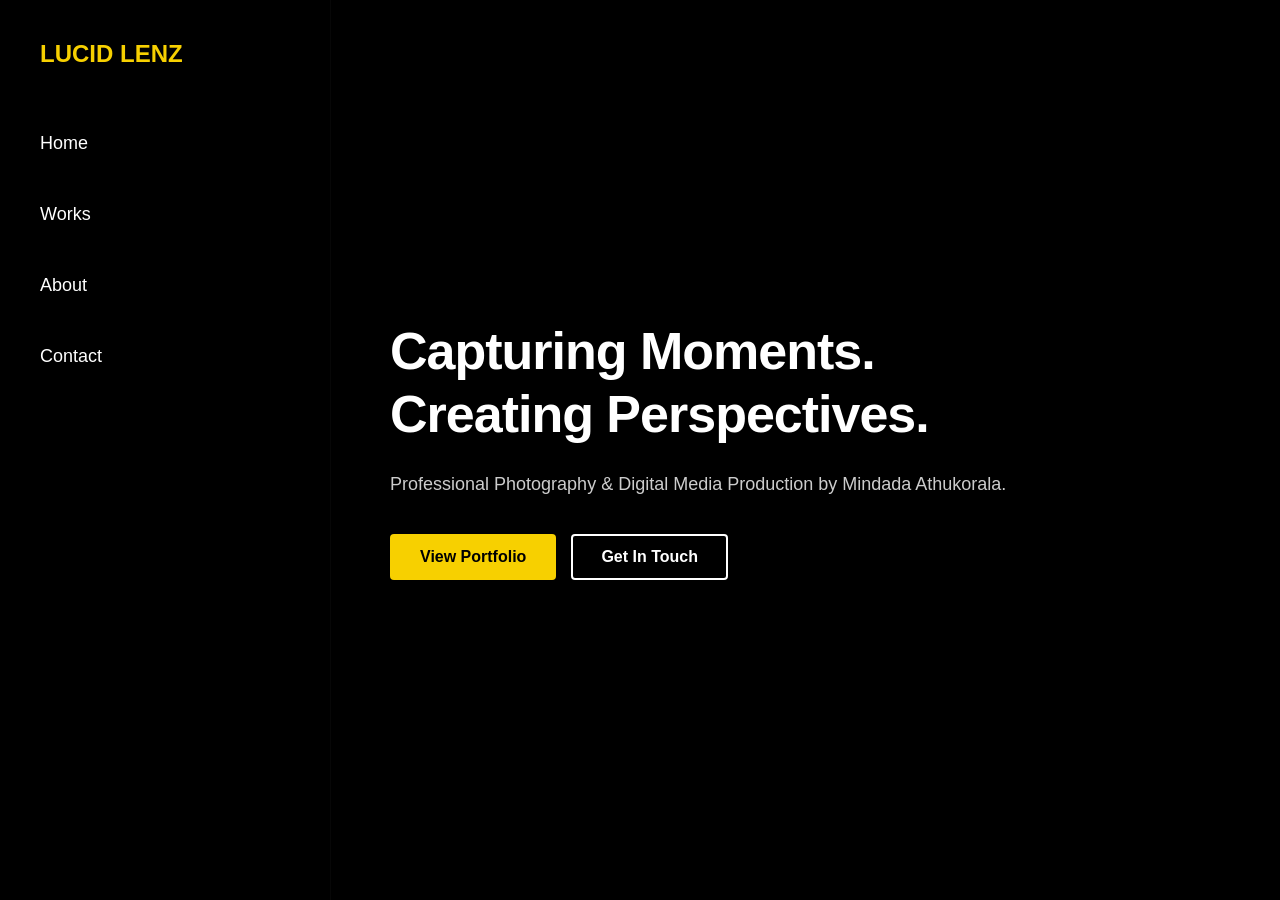
<file: index.html>
<!DOCTYPE html>
<html lang="en">
<head>
    <meta charset="UTF-8">
    <meta name="viewport" content="width=device-width, initial-scale=1.0">
    <title>Home | Lucid Lenz</title>
    <link rel="stylesheet" href="style.css">
</head>
<body>
    <!-- Navigation Sidebar -->
    <nav class="sidebar">
        <div class="logo">LUCID LENZ</div>
        <ul class="nav-links">
            <li><a href="index.html">Home</a></li>
            <li><a href="works.html">Works</a></li>
            <li><a href="about.html">About</a></li>
            <li><a href="contact.html">Contact</a></li>
        </ul>
    </nav>

    <!-- Welcome Hero Section -->
    <main class="home-container">
        <!-- Background Slideshow -->
        <div class="slideshow-container">
            <div class="slide" style="background-image: url('assets/5.png');"></div>
            <div class="slide" style="background-image: url('assets/7.png');"></div>
            <div class="slide" style="background-image: url('assets/3.png');"></div>
            <div class="slide" style="background-image: url('assets/4.png');"></div>
        </div>

        <!-- Welcome Text Overlay -->
        <div class="welcome-overlay">
            <div class="welcome-content">
                <h1>Capturing Moments.</h1>
                <h1>Creating Perspectives.</h1>
                <p>Professional Photography & Digital Media Production by Mindada Athukorala.</p>
                <div class="home-buttons">
                    <a href="works.html" class="btn-primary">View Portfolio</a>
                    <a href="contact.html" class="btn-secondary">Get In Touch</a>
                </div>
            </div>
        </div>
    </main>
</body>
</html>
</file>
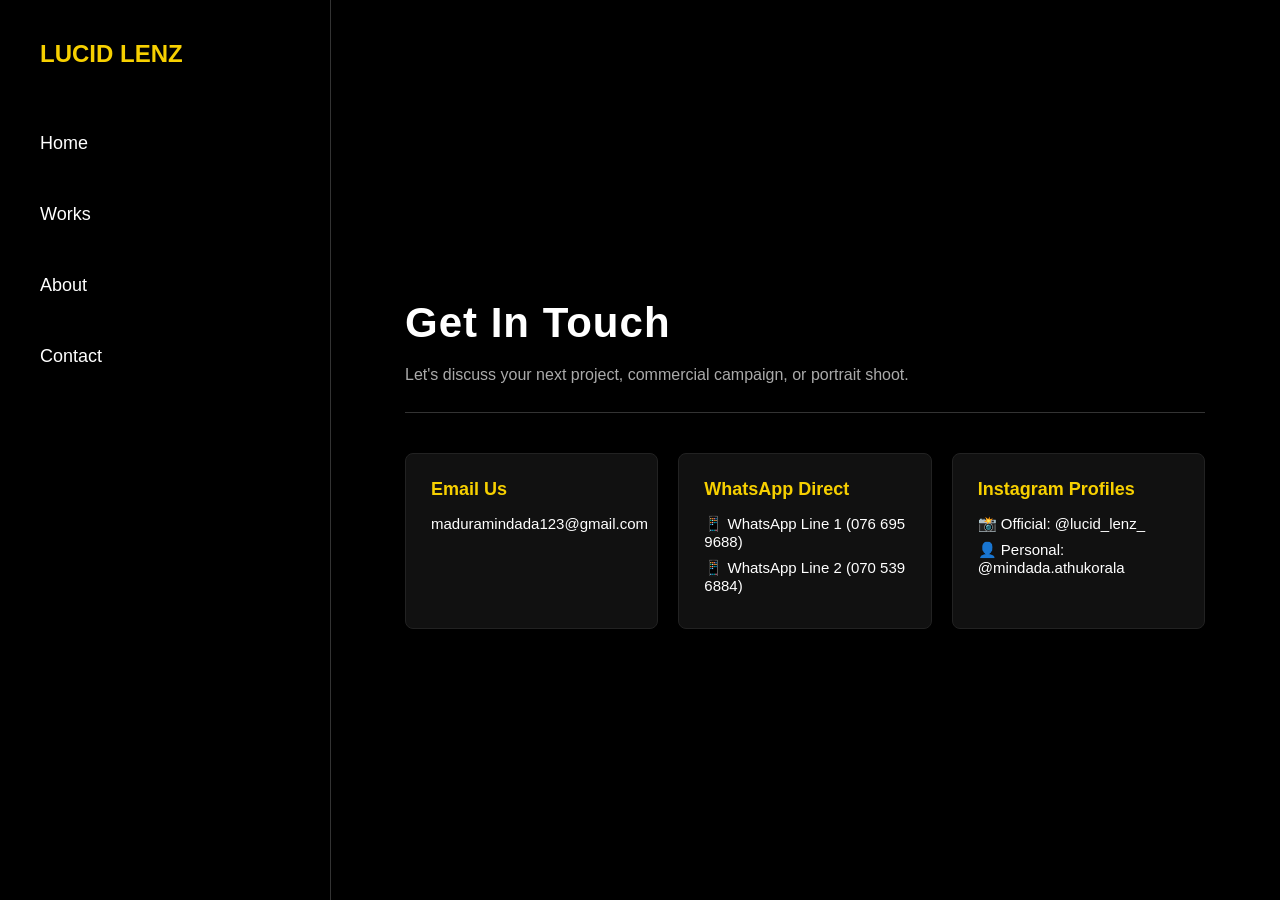
<file: contact.html>
<!DOCTYPE html>
<html lang="en">
<head>
    <meta charset="UTF-8">
    <meta name="viewport" content="width=device-width, initial-scale=1.0">
    <title>Contact | Lucid Lenz</title>
    <link rel="stylesheet" href="style.css">
</head>
<body>
    <!-- Persistent Navigation Sidebar -->
    <nav class="sidebar">
        <div class="logo">LUCID LENZ</div>
        <ul class="nav-links">
            <li><a href="index.html">Home</a></li>
            <li><a href="works.html">Works</a></li>
            <li><a href="about.html">About</a></li>
            <li><a href="contact.html">Contact</a></li>
        </ul>
    </nav>

    <!-- Main Contact Content -->
    <main class="contact-container">
        <div class="contact-box">
            <h1>Get In Touch</h1>
            <p class="contact-subtitle">Let's discuss your next project, commercial campaign, or portrait shoot.</p>
            
            <hr class="divider">

            <!-- Contact Channels -->
            <!-- Contact Channels -->
<div class="contact-methods">
    
    <!-- Gmail -->
    <div class="method-card">
        <h3>Email Us</h3>
        <p><a href="mailto:maduramindada123@gmail.com" class="contact-link">maduramindada123@gmail.com</a></p>
    </div>

    <!-- WhatsApp Numbers -->
    <div class="method-card">
        <h3>WhatsApp Direct</h3>
        <p><a href="https://wa.me/94766959688" target="_blank" class="contact-link">📱 WhatsApp Line 1 (076 695 9688)</a></p>
        <p><a href="https://wa.me/94705396884" target="_blank" class="contact-link">📱 WhatsApp Line 2 (070 539 6884)</a></p>
    </div>

    <!-- Instagram Accounts -->
    <div class="method-card">
        <h3>Instagram Profiles</h3>
        <p><a href="https://www.instagram.com/lucid_lenz_/" target="_blank" class="contact-link">📸 Official: @lucid_lenz_</a></p>
        <p><a href="https://www.instagram.com/mindada.athukorala/" target="_blank" class="contact-link">👤 Personal: @mindada.athukorala</a></p>
    </div>

</div>

            </div>
        </div>
    </main>
</body>
</html>
</file>
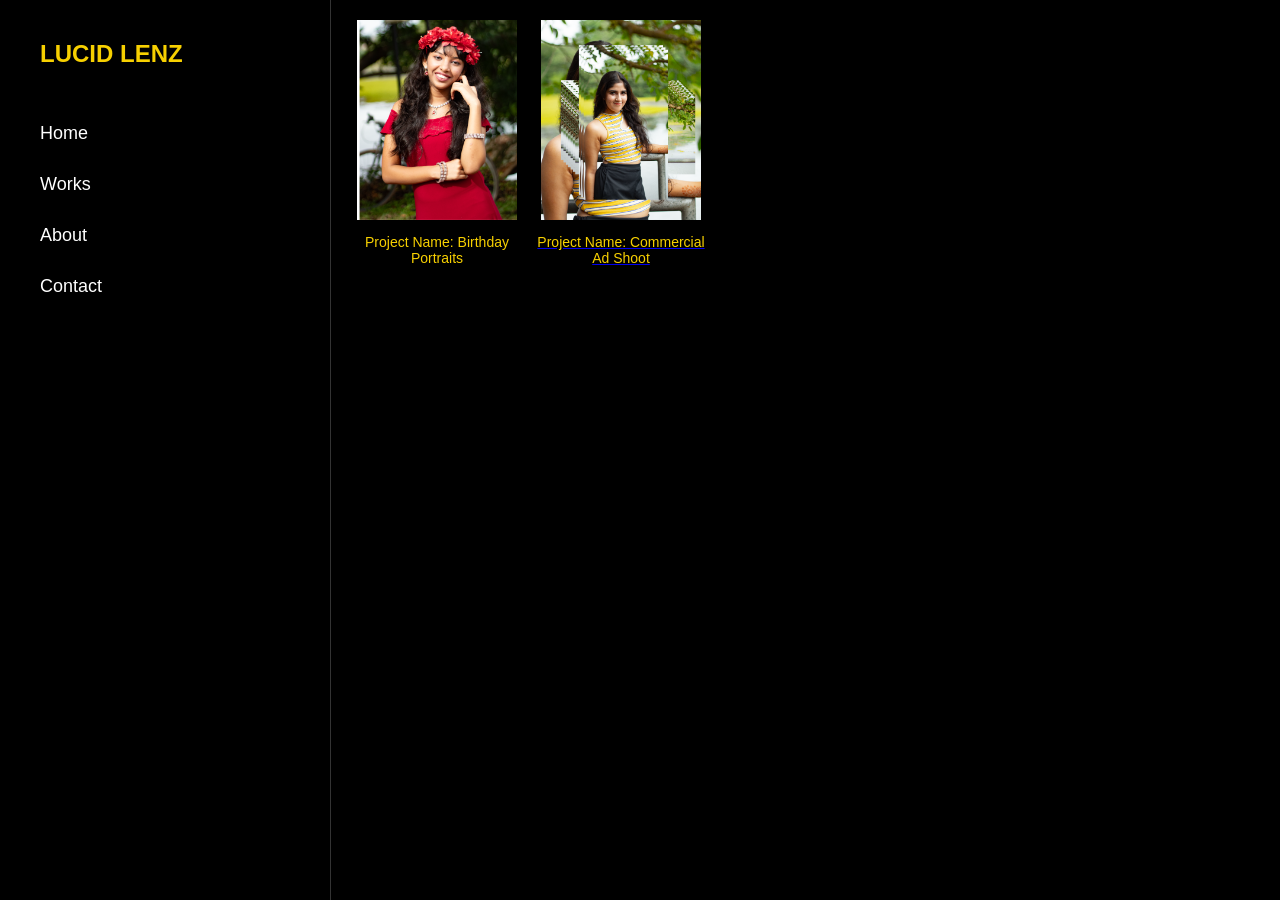
<file: works.html>
<!DOCTYPE html>
<html lang="en">
<head>
    <meta charset="UTF-8">
    <title>Works | Lucid Lenz</title>
    <link rel="stylesheet" href="style.css">
</head>
<body>
    <!-- Reuse your sidebar from index.html -->
    <nav class="sidebar">
        <div class="logo">LUCID LENZ</div>
        <ul>
            <li><a href="index.html">Home</a></li>
            <li><a href="works.html">Works</a></li>
            <li><a href="about.html">About</a></li>
            <li><a href="contact.html">Contact</a></li>
        </ul>
    </nav>

    <main class="gallery">
        <!-- Add your best work here -->
        <div class="grid-item">
    <!-- The <a> tag wraps the image to make it a link -->
    <a href="project-details.html">
        <img src="assets/3.png" alt="Photography Project">
    </a>
    <p>Project Name: Birthday Portraits</p>
</div>
        <div class="grid-item">
    <!-- The <a> tag wraps the image to make it a link -->
    <a href="project-details.html">
        <img src="assets/7.png" alt="Photography Project">
            <p>Project Name: Commercial Ad Shoot</p>
        </div>
        <!-- Add more grid-items as needed -->
    </main>
</body>
</html>
</file>
<file: style.css>
/* Home Container setup to fill layout beside sidebar */
.home-container {
    margin-left: 330px;
    width: calc(100% - 330px);
    height: 100vh;
    position: relative;
    overflow: hidden;
    box-sizing: border-box;
}

/* Slideshow Frame occupying full area background */
.slideshow-container {
    position: absolute;
    top: 0;
    left: 0;
    width: 100%;
    height: 100%;
    z-index: 1;
}

/* Base Slide configuration for fade animations */
.slide {
    position: absolute;
    top: 0;
    left: 0;
    width: 100%;
    height: 100%;
    background-size: cover;
    background-position: center;
    opacity: 0;
    animation: slideFade 16s infinite ease-in-out;
}

/* Staggered animation timing to rotate through 4 images smoothly */
.slide:nth-child(1) { animation-delay: 0s; }
.slide:nth-child(2) { animation-delay: 4s; }
.slide:nth-child(3) { animation-delay: 8s; }
.slide:nth-child(4) { animation-delay: 12s; }

/* CSS Keyframes calculating background opacity overlap timings */
@keyframes slideFade {
    0% { opacity: 0; transform: scale(1); }
    5% { opacity: 1; }
    25% { opacity: 1; }
    30% { opacity: 0; transform: scale(1.04); }
    100% { opacity: 0; }
}

/* Dark gradient mask text visibility enhancer */
.welcome-overlay {
    position: absolute;
    top: 0;
    left: 0;
    width: 100%;
    height: 100%;
    background: linear-gradient(to right, rgba(0, 0, 0, 0.85) 30%, rgba(0, 0, 0, 0.3) 100%);
    z-index: 2;
    display: flex;
    align-items: center;
    padding: 0 60px;
    box-sizing: border-box;
}

/* Welcome Text Block details */
.welcome-content {
    max-width: 650px;
    color: #ffffff;
}

.welcome-content h1 {
    font-size: 52px;
    line-height: 1.2;
    margin: 0;
    font-weight: 700;
    letter-spacing: -1px;
}

.welcome-content p {
    font-size: 18px;
    color: #ccc;
    margin: 25px 0 35px 0;
    line-height: 1.6;
}

/* Landing Interactive Action Buttons */
.home-buttons {
    display: flex;
    gap: 15px;
}

.btn-primary {
    background-color: #f7d000; /* Your signature brand yellow */
    color: #000;
    text-decoration: none;
    padding: 14px 30px;
    font-weight: bold;
    border-radius: 4px;
    transition: all 0.2s ease;
}

.btn-primary:hover {
    background-color: #ffffff;
    transform: translateY(-2px);
}

.btn-secondary {
    border: 2px solid #ffffff;
    color: #ffffff;
    text-decoration: none;
    padding: 12px 28px;
    font-weight: bold;
    border-radius: 4px;
    transition: all 0.2s ease;
}

.btn-secondary:hover {
    background-color: rgba(255, 255, 255, 0.1);
    border-color: #f7d000;
    color: #f7d000;
    transform: translateY(-2px);
}

/* Responsive adjustment scaling viewports */
@media (max-width: 768px) {
    .home-container {
        margin-left: 0;
        width: 100%;
    }
    .welcome-overlay {
        padding: 0 30px;
        background: rgba(0, 0, 0, 0.75);
    }
    .welcome-content h1 {
        font-size: 38px;
    }
}
/* General Page Styling */
body {
    background-color: #000;
    color: #fff;
    margin: 0;
    font-family: sans-serif;
    display: flex;
}

/* Sidebar Styling */
.sidebar {
    width: 250px;
    height: 100vh;
    padding: 40px;
    border-right: 1px solid #333;
    position: fixed;
}

.logo {
    font-size: 24px;
    font-weight: bold;
    margin-bottom: 40px;
    color: #f7d000; /* Your brand yellow */
}

ul {
    list-style: none;
    padding: 0;
}

ul li {
    padding: 15px 0;
    cursor: pointer;
    font-size: 18px;
    transition: color 0.3s;
}

ul li:hover {
    color: #f7d000;
}

/* Gallery Grid - Makes 3 columns side-by-side */
.gallery {
    margin-left: 330px; /* Aligns next to sidebar */
    padding: 40px;
    display: grid;
    grid-template-columns: repeat(3, 1fr);
    gap: 20px;
    width: 100%;
}

/* Image Styling - Keeps them looking professional */
.grid-item img {
    width: 100%;
    height: 350px;
    object-fit: cover; /* Crops slightly to keep perfect proportions */
    object-position: center; /* Ensures the subject is centered */
    border-radius: 8px;
    transition: transform 0.3s;
}

.grid-item img:hover {
    transform: scale(1.02); /* Slight zoom effect for a pro feel */
}
.nav-links li a {
    color: white;
    text-decoration: none; /* Removes the underline */
    display: block;
    padding: 10px 0;
}

.nav-links li a:hover {
    color: #f7d000; /* Makes them turn yellow when you hover */
}

.grid-item p {
    color: #f7d000; /* Use your brand yellow */
    margin-top: 10px;
    font-size: 14px;
    text-align: center;
}
/* Add this to your style.css */
.sidebar ul li a {
    color: #ffffff; /* Sets the text to white */
    text-decoration: none; /* Removes the underline */
}

/* Optional: keeps your hover effect */
.sidebar ul li a:hover {
    color: #f7d000;
}
.gallery {
    margin-left: 330px; 
    padding: 20px;
    display: grid;
    /* This creates 5 equal columns */
    grid-template-columns: repeat(3, 1fr); 
    gap: 10px; /* Adjust gap to fit them on one line */
    width: calc(100% - 330px); /* Ensures it fits next to the sidebar */
}

.grid-item img {
    width: 100%;
    height: 100%; /* Reduced height to keep them in one line */
    object-fit: cover;
    border-radius: 4px;
}

.gallery {
    margin-left: 330px; 
    padding: 20px;
    display: grid;
    /* Forces 5 columns */
    grid-template-columns: repeat(5, 1fr); 
    gap: 10px; 
    width: calc(100% - 330px);
}

.grid-item img {
    width: 100%;
    height: 200px; /* You can adjust this height */
    /* "contain" ensures the entire image is shown without cropping */
    object-fit: contain; 
    /* Adds a background color behind the image if it doesn't fill the box perfectly */
    background-color: #000; 
    border-radius: 4px;
}/* General Page Background reset if needed */
body {
    background-color: #000;
    margin: 0;
    font-family: sans-serif;
}

/* Page Layout Container */
.project-container {
    padding: 50px;
    color: white;
    background-color: #000;
    width: 100%;
    box-sizing: border-box;
}

/* Yellow Accent Link styling */
.back-link {
    color: #f7d000; /* Your brand yellow */
    text-decoration: none;
    display: inline-block;
    margin-bottom: 30px;
    font-weight: bold;
}

.back-link:hover {
    text-decoration: underline;
}

/* 5 Images Per Row Grid Setup */
.gallery-grid {
    display: grid;
    grid-template-columns: repeat(5, 1fr); /* Exactly 5 items in one line */
    gap: 15px; /* Clean gap spacing between items */
    width: 100%;
    align-items: start; /* Aligns items to the top if heights differ slightly */
}

/* Fixed Rules for Long/Tall Images */
.gallery-grid .grid-item img {
    width: 100%;        /* Forces image to stretch across its 1/5th column width */
    height: auto;       /* CRITICAL: Lets the image expand vertically naturally without crop */
    display: block;     /* Removes extra baseline space underneath images */
    border-radius: 6px; /* Smooth rounded corners */
    transition: transform 0.2s ease;
}

/* Interactive hover look */
.gallery-grid .grid-item img:hover {
    transform: scale(1.02);
}

/* About Page Structural Layout */
.about-container {
    margin-left: 330px; /* Aligns next to your sidebar */
    padding: 60px 40px;
    width: calc(100% - 330px);
    box-sizing: border-box;
    min-height: 100vh;
    display: flex;
    align-items: center;
}

.about-content {
    display: grid;
    grid-template-columns: 1.2fr 0.8fr; /* Splits text left, image right */
    gap: 50px;
    width: 100%;
    max-width: 1100px;
}

/* Typography styles */
.about-text h1 {
    font-size: 42px;
    margin-bottom: 5px;
    letter-spacing: 1px;
}

.about-text h2 {
    font-size: 22px;
    color: #f7d000; /* Your signature yellow color */
    margin-top: 0;
    font-weight: 500;
}

.about-text .subtitle {
    color: #aaa;
    font-size: 14px;
    text-transform: uppercase;
    letter-spacing: 2px;
    margin-bottom: 20px;
}

.divider {
    border: 0;
    height: 1px;
    background: #333;
    margin: 25px 0;
}

.about-text p {
    font-size: 16px;
    line-height: 1.7;
    color: #e0e0e0;
    margin-bottom: 20px;
}

/* Services section list styling */
.services h3 {
    font-size: 18px;
    color: #fff;
    margin-top: 30px;
}

.services ul {
    padding-left: 5px;
}

.services ul li {
    font-size: 15px;
    color: #ccc;
    padding: 6px 0;
    cursor: default;
}

.services ul li:hover {
    color: #fff; /* Neutral hover override for list items */
}

/* Call to Action Button styling */
.cta-button {
    display: inline-block;
    background-color: #f7d000;
    color: #000;
    text-decoration: none;
    padding: 12px 28px;
    font-weight: bold;
    border-radius: 4px;
    margin-top: 30px;
    transition: background-color 0.2s ease, transform 0.2s ease;
}

.cta-button:hover {
    background-color: #fff;
    transform: translateY(-2px);
}

/* Profile Image Window box styling */
.about-image-box img {
    width: 100%;
    height: auto;
    max-height: 550px;
    object-fit: cover;
    border-radius: 8px;
    border: 1px solid #222;
}

/* Quick responsive tweak if screen gets too narrow */
@media (max-width: 900px) {
    .about-content {
        grid-template-columns: 1fr;
    }
    .about-image-box {
        order: -1; /* Puts image on top on smaller screens */
    }
}


/* Contact Page Layout Container */
.contact-container {
    margin-left: 330px; /* Aligns next to sidebar */
    padding: 60px 40px;
    width: calc(100% - 330px);
    box-sizing: border-box;
    min-height: 100vh;
    display: flex;
    align-items: center;
    justify-content: center;
}

.contact-box {
    width: 100%;
    max-width: 800px;
}

.contact-box h1 {
    font-size: 42px;
    margin-bottom: 10px;
    letter-spacing: 1px;
}

.contact-subtitle {
    color: #aaa;
    font-size: 16px;
    line-height: 1.5;
}

/* Grid Layout for Cards */
.contact-methods {
    display: grid;
    grid-template-columns: repeat(auto-fit, minmax(220px, 1fr));
    gap: 20px;
    margin-top: 40px;
}

/* Individual Channel Card Styling */
.method-card {
    background-color: #111;
    padding: 25px;
    border-radius: 8px;
    border: 1px solid #222;
    transition: transform 0.2s ease, border-color 0.2s ease;
}

.method-card:hover {
    transform: translateY(-4px);
    border-color: #f7d000; /* Subtle glowing effect with your yellow */
}

.method-card h3 {
    color: #f7d000; /* Your brand yellow */
    font-size: 18px;
    margin-top: 0;
    margin-bottom: 15px;
}

.method-card p {
    margin: 8px 0;
}

/* Clickable Contact Link Layouts */
.contact-link {
    color: #ffffff;
    text-decoration: none;
    font-size: 15px;
    transition: color 0.2s ease;
    display: inline-block;
}

.contact-link:hover {
    color: #f7d000;
    text-decoration: underline;
}

/* Responsive adjust for smaller viewports */
@media (max-width: 768px) {
    .contact-container {
        margin-left: 0;
        width: 100%;
        padding: 40px 20px;
    }
}
</file>
